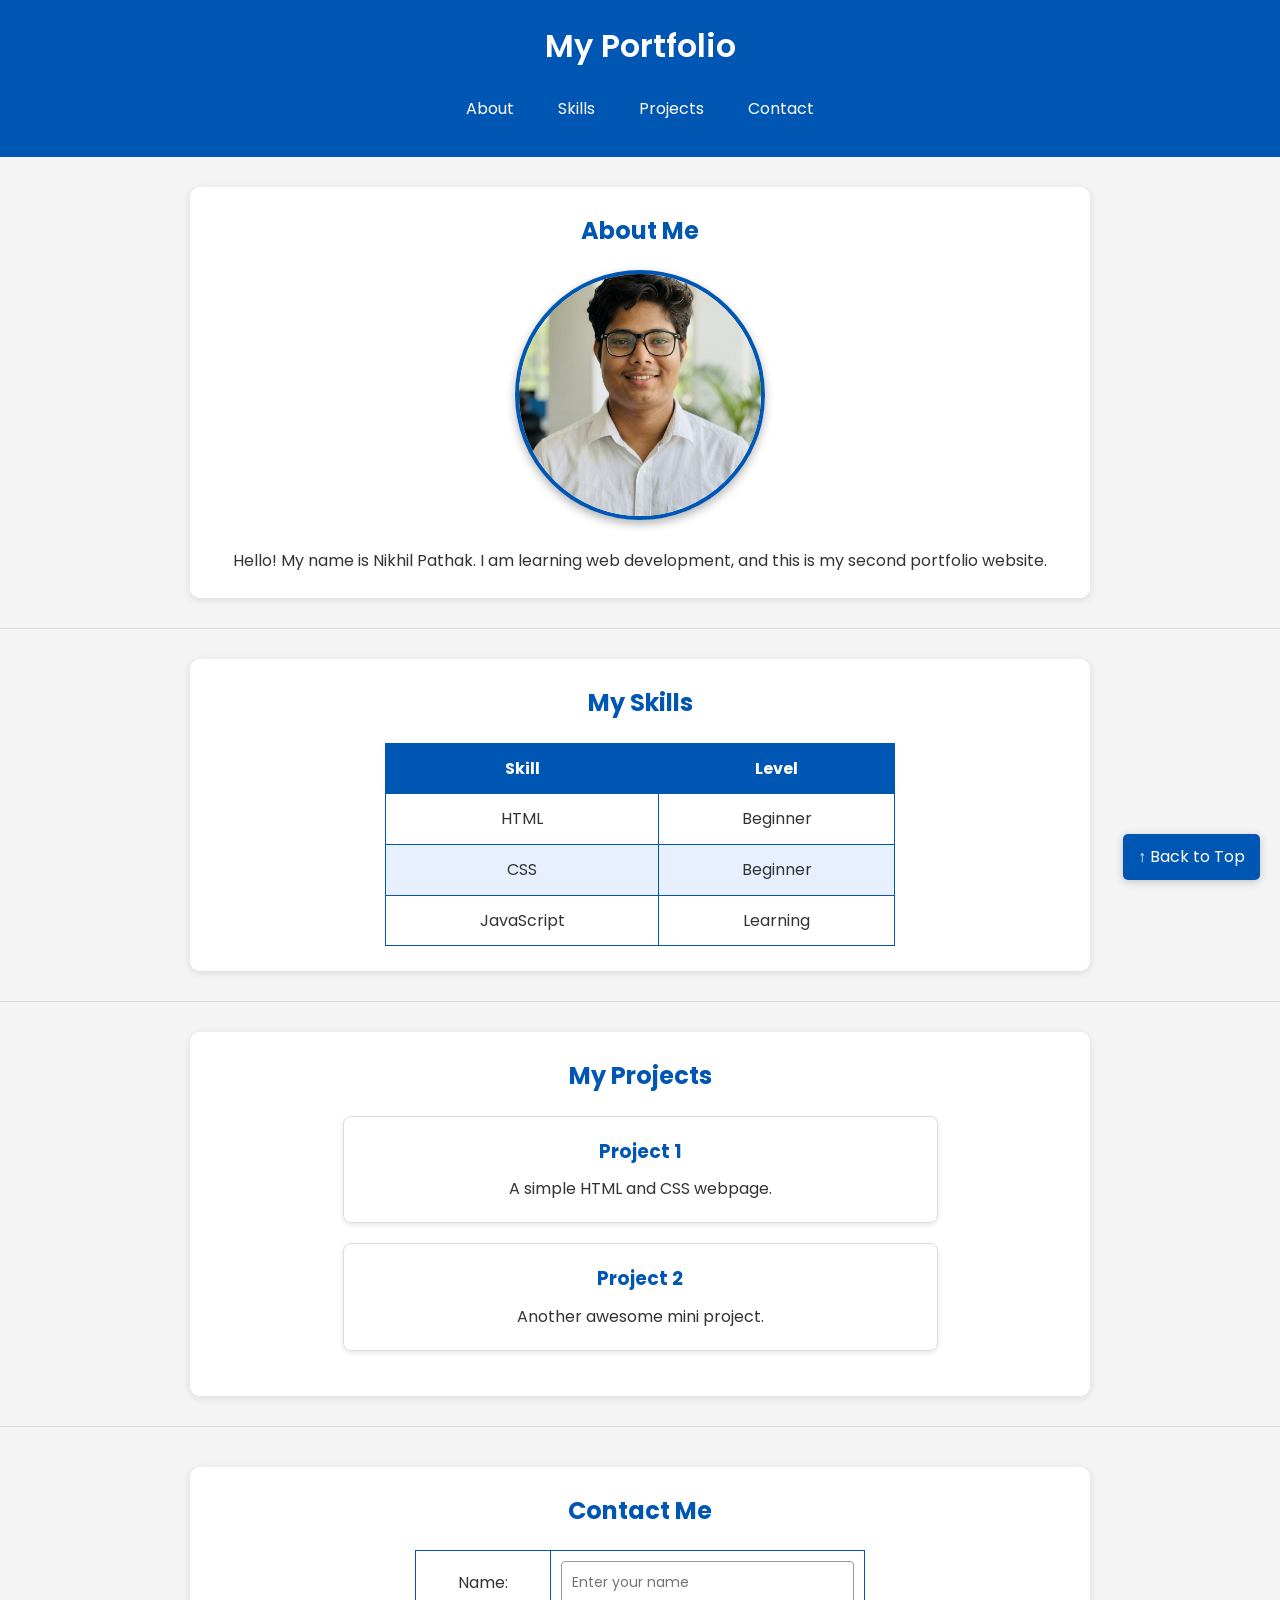
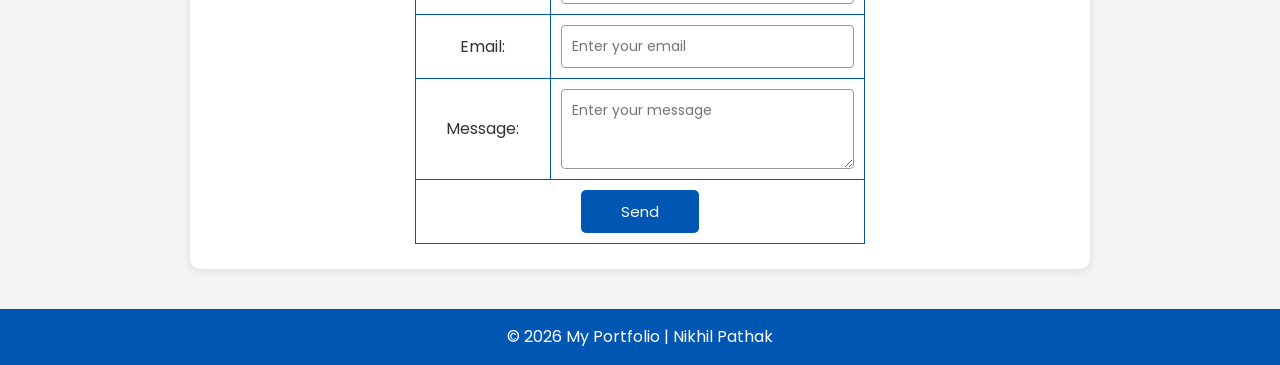
<file: index.html>
<!DOCTYPE html>

<html lang="en">

<head>
    <meta charset="UTF-8">
    <meta name="viewport" content="width=device-width, initial-scale=1.0">


<title>My Portfolio</title>

<!-- External CSS -->
<link rel="stylesheet" href="style.css">

<!-- Google Font -->
<link rel="preconnect" href="https://fonts.googleapis.com">
<link rel="preconnect" href="https://fonts.gstatic.com" crossorigin>

<link href="https://fonts.googleapis.com/css2?family=Poppins:wght@300;400;600&display=swap"
    rel="stylesheet">


</head>

<body id="top">


<!-- Header -->
<header>
    <h1>My Portfolio</h1>

    <nav>
        <a href="#about">About</a>
        <a href="#skills">Skills</a>
        <a href="#projects">Projects</a>
        <a href="#contact">Contact</a>
    </nav>
</header>

<!-- About Section -->
<section id="about">

    <h2>About Me</h2>

    <div class="pp">
        <img src="WhatsApp Image 2026-10-25 at 8.42.57 PM.jpeg"
            alt="Nikhil Pathak profile photo">
    </div>

    <p>
        Hello! My name is Nikhil Pathak.
        I am learning web development, and this is my second portfolio website.
    </p>

</section>

<!-- Horizontal Line -->
<hr>

<!-- Skills Section -->
<section id="skills">

    <h2>My Skills</h2>

    <table>
        <thead>
            <tr>
                <th>Skill</th>
                <th>Level</th>
            </tr>
        </thead>

        <tbody>
            <tr>
                <td>HTML</td>
                <td>Beginner</td>
            </tr>

            <tr>
                <td>CSS</td>
                <td>Beginner</td>
            </tr>

            <tr>
                <td>JavaScript</td>
                <td>Learning</td>
            </tr>
        </tbody>
    </table>

</section>

<hr>

<!-- Projects Section -->
<section id="projects">

    <h2>My Projects</h2>

    <div class="project-card">
        <h3>Project 1</h3>
        <p>A simple HTML and CSS webpage.</p>
    </div>

    <div class="project-card">
        <h3>Project 2</h3>
        <p>Another awesome mini project.</p>
    </div>

</section>

<hr>

<!-- Contact Section -->
<section id="contact">

    <h2>Contact Me</h2>

    <form action="#" method="post">

        <table>

            <tr>
                <td>
                    <label for="name">Name:</label>
                </td>

                <td>
                    <input type="text" id="name" name="name"
                        placeholder="Enter your name" required>
                </td>
            </tr>

            <tr>
                <td>
                    <label for="email">Email:</label>
                </td>

                <td>
                    <input type="email" id="email" name="email"
                        placeholder="Enter your email" required>
                </td>
            </tr>

            <tr>
                <td>
                    <label for="message">Message:</label>
                </td>

                <td>
                    <textarea id="message" name="message"
                        placeholder="Enter your message" required></textarea>
                </td>
            </tr>

            <tr>
                <td colspan="2" class="submit-cell">
                    <button type="submit">Send</button>
                </td>
            </tr>

        </table>

    </form>

</section>

<!-- Back to Top Button -->
<a href="#top" class="top-btn">↑ Back to Top</a>

<!-- Footer -->
<footer>
    <p>&copy; 2026 My Portfolio | Nikhil Pathak</p>
</footer>


</body>

</html>
</file>
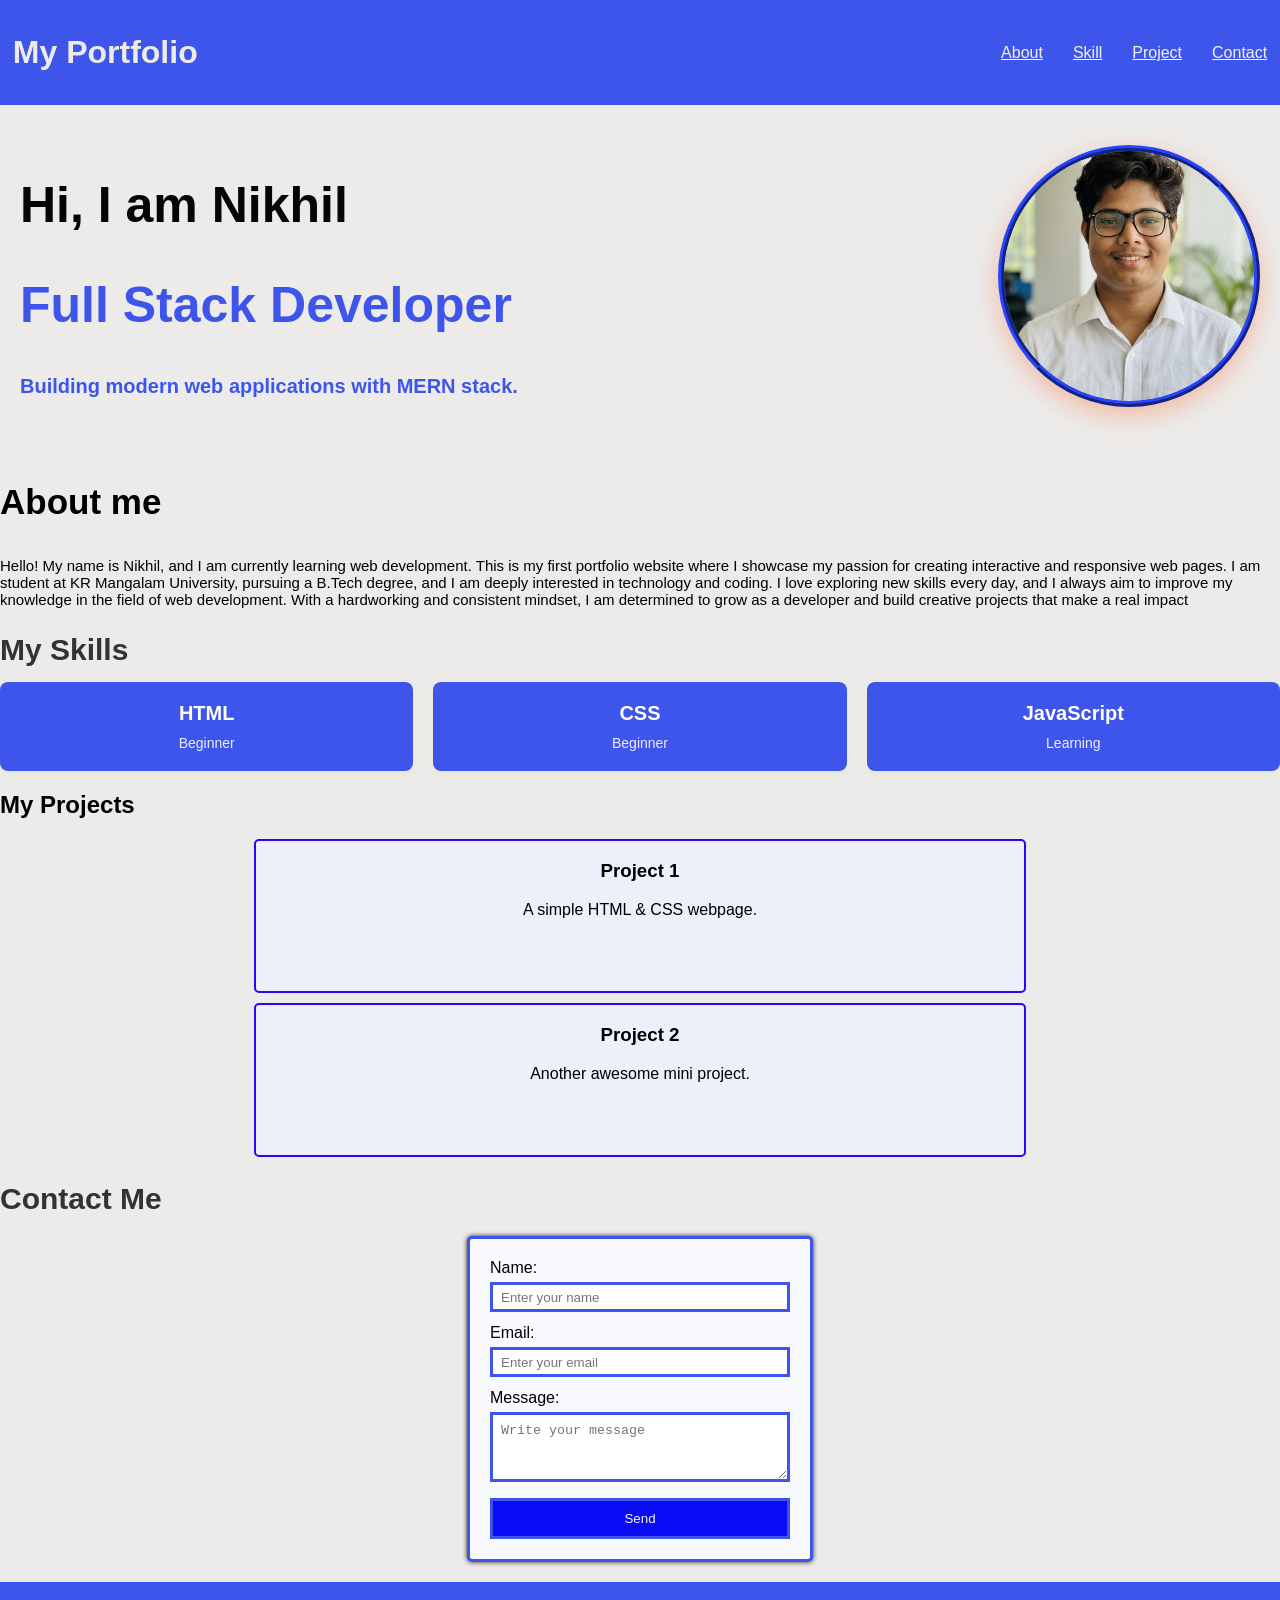
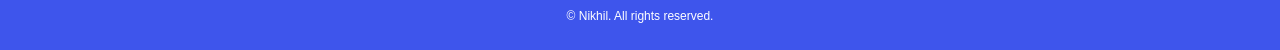
<file: web_dev assignment-3/index.html>
<!DOCTYPE html>
<html lang="en">
<head>
    <meta charset="UTF-8">
    <meta name="viewport" content="width=device-width, initial-scale=1.0">
    <title>my portfolio</title>
    <link rel="stylesheet" href="style.css">
</head>
<body>
    <header>
        <h1>My Portfolio
        </h1>
        <nav>
            <a href="#About">About</a>
            <a href="#skill">Skill</a>
            <a href="#project">Project</a>
            <a href="#contact">Contact</a>
        </nav>
    </header>

    <section class="hero">
        <div class="hero-content">
        <h1>Hi, I am Nikhil</h1>

        <h2>Full Stack Developer</h2>

        <p>
            Building modern web applications with MERN stack.
        </p>
    </div>

    <div class="hero-image">
        <img src="/WhatsApp Image 2026-10-25 at 8.42.57 PM.jpeg" alt="Profile Image">
    </div>

</section>


<section id="About">
    <div class="about">
    <h3>About me</h3>

    <p>Hello! My name is Nikhil, and I am currently learning web development. This is my first portfolio website where I showcase my passion for creating interactive and responsive web pages. I am  student at KR Mangalam University, pursuing a B.Tech degree, and I am deeply interested in technology and coding. I love exploring new skills every day, and I always aim to improve my knowledge in the field of web development. With a hardworking and consistent mindset, I am determined to grow as a developer and build creative projects that make a real impact</p>
    </div>

</section>




<section id="skill"></section>
    <section class="skills-section">
    <h2>My Skills</h2>
    <div class="skills-container">
        <!-- Skill 1 -->
        <div class="skill-card">
            <h3>HTML</h3>
            <p>Beginner</p>
        </div>
        <!-- Skill 2 -->
        <div class="skill-card">
            <h3>CSS</h3>
            <p>Beginner</p>
        </div>
        <!-- Skill 3 -->
        <div class="skill-card">
            <h3>JavaScript</h3>
            <p>Learning</p>
        </div>
    </div>
</section>
</section>

<section id="project">

    <h2>My Projects</h2>

    <div class="project-container">

        <div class="project-card">
            <h3>Project 1</h3>
            <p>A simple HTML & CSS webpage.</p>
        </div>

        <div class="project-card">
            <h3>Project 2</h3>
            <p>Another awesome mini project.</p>
        </div>

    </div>

</section>



<section id="contact">

    <h2>Contact Me</h2>

    <div class="contact-container">

        <form>

            <label>Name:</label>
            <input type="text" placeholder="Enter your name">

            <label>Email:</label>
            <input type="email" placeholder="Enter your email">

            <label>Message:</label>
            <textarea placeholder="Write your message"></textarea>

            <button type="submit">Send</button>

        </form>

    </div>

</section>

<footer>
    <p>© Nikhil. All rights reserved.</p>
</footer>







        




    
    
</body>
</html>
</file>
<file: style.css>
* {
  margin: 0;
  padding: 0;
  box-sizing: border-box;
  }

html {
scroll-behavior: smooth;
scroll-padding-top: 120px;
}

body {
font-family: "Poppins", sans-serif;
background-color: #f4f4f4;
color: #333;
line-height: 1.6;
}
header {
background-color: #0056b3;
color: white;
text-align: center;
padding: 20px;
position: sticky;
top: 0;
z-index: 100;
}
header h1 {
margin-bottom: 10px;
font-weight: 600;
}

nav a {
color: white;
text-decoration: none;
padding: 10px 15px;
margin: 5px;
display: inline-block;
border-radius: 5px;
transition: 0.3s;
}


section {
max-width: 900px;
width: 90%;
margin: 30px auto;
padding: 25px;
text-align: center;
background-color: white;
border-radius: 10px;
box-shadow: 0 2px 8px rgba(0, 0, 0, 0.1);
}

section h2 {
color: #0056b3;
margin-bottom: 20px;
}

hr {
border: none;
border-top: 1px solid #ddd;
}

.pp {
text-align: center;
margin: 20px 0;
}

.pp img {
width: 250px;
height: 250px;
max-width: 100%;
border-radius: 50%;
object-fit: cover;
border: 4px solid #0056b3;
box-shadow: 0 4px 10px rgba(0, 0, 0, 0.3);
}


#skills table {
width: 60%;
max-width: 100%;
margin: auto;
border-collapse: collapse;
}

#skills th {
background-color: #0056b3;
color: white;
}

#skills th,
#skills td {
border: 1px solid #0056b3;
padding: 12px;
text-align: center;
}

#skills tbody tr:nth-child(even) {
background-color: #e8f0ff;
}


.project-card {
width: 70%;
max-width: 100%;
margin: 20px auto;
padding: 20px;
border: 1px solid #ddd;
border-radius: 8px;
box-shadow: 0 2px 5px rgba(0, 0, 0, 0.1);
transition: transform 0.3s;
}

.project-card:hover {
transform: scale(1.03);
}

.project-card h3 {
color: #0056b3;
margin-bottom: 10px;
}

#contact {
margin: 40px auto;
text-align: center;
}

#contact h2 {
color: #0056b3;
margin-bottom: 20px;
}


#contact table {
width: 450px;
max-width: 100%;
margin: 0 auto;
border-collapse: collapse;
border: 1px solid #0056b3;
table-layout: fixed;
}

#contact td {
border: 1px solid #0056b3;
padding: 10px;
overflow-wrap: break-word;
}

#contact td:first-child {
width: 30%;
}

#contact input,
#contact textarea {
display: block;
width: 100%;
padding: 10px;
font-family: inherit;
font-size: 14px;
border: 1px solid #999;
border-radius: 4px;
outline: none;
}

#contact input:focus,
#contact textarea:focus {
border-color: #0056b3;
}

#contact textarea {
height: 80px;
resize: vertical;
}


#contact .submit-cell {
text-align: center;
}

#contact button {
background-color: #0056b3;
color: white;
border: none;
padding: 10px 40px;
border-radius: 5px;
font-family: inherit;
font-size: 15px;
cursor: pointer;
transition: 0.3s;
}

#contact button:hover {
background-color: #003d80;
}


.top-btn {
position: fixed;
bottom: 20px;
right: 20px;
background-color: #0056b3;
color: white;
text-decoration: none;
padding: 10px 15px;
border-radius: 5px;
z-index: 1000;
box-shadow: 0 2px 8px rgba(0, 0, 0, 0.2);
transition: 0.3s;
}

.top-btn:hover {
background-color: #003d80;
}


footer {
background-color: #0056b3;
color: white;
text-align: center;
padding: 15px;
margin-top: 20px;
}


@media (max-width: 600px) {

```
header {
    padding: 15px 5px;
}

nav a {
    padding: 8px;
    margin: 2px;
}

section {
    width: 95%;
    padding: 15px;
}

#skills table {
    width: 100%;
}

.project-card {
    width: 100%;
}

#contact table {
    width: 100%;
}

.pp img {
    width: 200px;
    height: 200px;
}

.top-btn {
    bottom: 12px;
    right: 12px;
    padding: 8px 12px;
}
</file>
<file: web_dev assignment-3/style.css>
body {
    margin: 0;
    font-family: Arial, sans-serif;
    background-color: #ecebe9;
}


header{
     display: flex;
    justify-content: space-between;
    align-items: center;
    background-color: #3e55ec;
    padding: 1%;
    
    
    
}

header,h1{color: rgb(237, 235, 231);

}

nav,a{color: rgb(245, 243, 238);
    display: flex;
    gap: 30px;
}
nav,a:hover{color: rgba(237, 9, 9, 0.83);
    text-decoration: none;
}

.hero {
    display: flex;
    justify-content: space-between;
    align-items: center;

    padding: 20px 20px;
    min-height: 100px;
    
}

.hero-content {
    width: 100%;
}

.hero-content h1 {
    font-size: 50px;
    color: #050505;
}

.hero-content h2 {
    font-size: 50px;
    color: #3e55ec;
}

.hero-content p {
    font-size: 20px;
    color: #3e55ec;
    font-weight: bold;
    
}

.hero-image img {
   width: 250px;
    height: 250px;
    border-radius: 50%;
    display: block;
    margin: 20px auto;
    object-fit: cover;
    border: 6px ridge #2139d6;


    box-shadow: 0px 8px 25px rgba(255, 69, 1, 0.3);

    transition: 0.4s;
    border-radius: 2px red;
}

.hero-image img:hover {
    transform: scale(1.2);
}


.about h3 {font-size: 35px;
  
}

.about p{
    font-size: 15px;
     ;

}


.skills-section {
    
    font-family: Arial, sans-serif;
}

.skills-section h2 {
    font-size: 30px;
    margin-bottom: 15px;
    color: #333;
}


.skills-container {
    display: flex;
    gap: 20px; 
    flex-wrap: wrap;
}


.skill-card {
    background-color:#3e55ec; /* Blue background */
    color: white;
    padding: 20px;
    border-radius: 8px; /* Thode gol kone */
    text-align: center;
    flex: 1; /* Sabhi boxes barabar width lenge */
    min-width: 150px;
    box-shadow: 0 4px 6px rgba(210, 234, 29, 0.1);
}

.skill-card h3 {
    margin: 0 0 10px 0;
    font-size: 20px;
}

.skill-card p {
    margin: 0;
    font-size: 14px;
    opacity: 0.9;
}

#projects {  display: flex;
    flex-direction: column;
    allign-items: center;
    gap: 20px;
    background-color: #f8f9fa;
    padding: 40px 20px;
}
#projects h2 {
    font-size: 30px;
    margin-bottom: 20px;
    color: #333;
}



.project-card {
    width: 60%;
    height: 150px;
    background-color: white;
    border: 2px solid #2e06f5;
    border-radius: 5px;
    text-align: center;
    
    background-color:#edeffa;
    margin: 10px auto;
    
}


#contact {
    padding: 0px
    ;
}
#contact h2 {
    font-size: 30px;
    margin-bottom: 20px;
    color: #333;
}

.contact-container {
    display: flex;
    justify-content: center;
}

form {
    width: 300px;
    background-color: #f9fafd;
    padding: 20px;
    border-radius: 5px;
    box-shadow: 0 0 5px #2f2525;
    border: 3px solid #3e55ec;
}

form label {
    display: block;
    margin-bottom: 5px;
    
}

form input,
form textarea {
    width: 100%;
    padding: 8px;
    margin-bottom: 12px;
    box-sizing: border-box;
}
form  input{border: SOLID #3e55ec;
    height: 30px;
}



form textarea {
    height: 70px;
    BORDER: SOLID #3e55ec;
}

form button {
    width: 100%;
    padding: 10px;
    background-color: #0a0af5;
    color: rgb(248, 245, 245);
    border: SOLID #3e55ec;
    cursor: pointer;
}

footer {
    background-color:#3e55ec;
    color: white;
    text-align: center;
    padding: 15px;
    margin-top: 20px;
    font-size: 12px;
}
</file>
